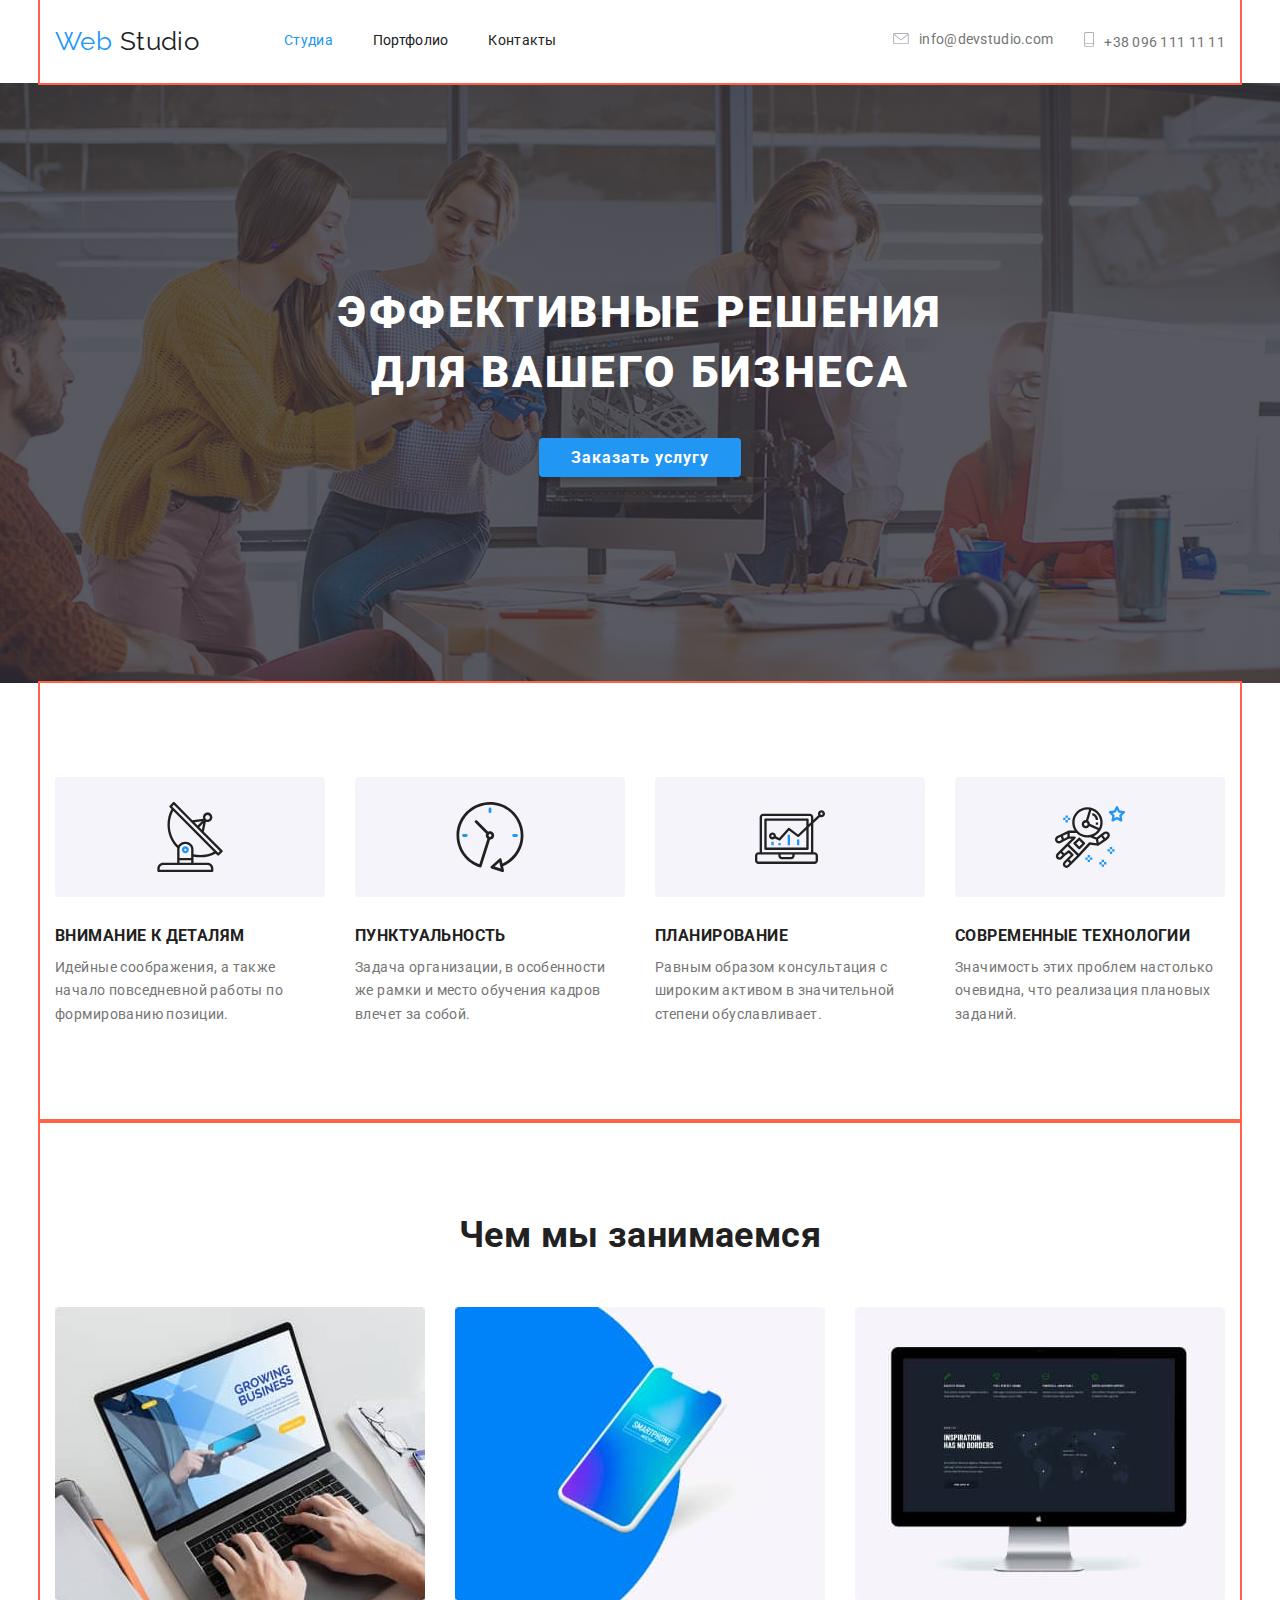
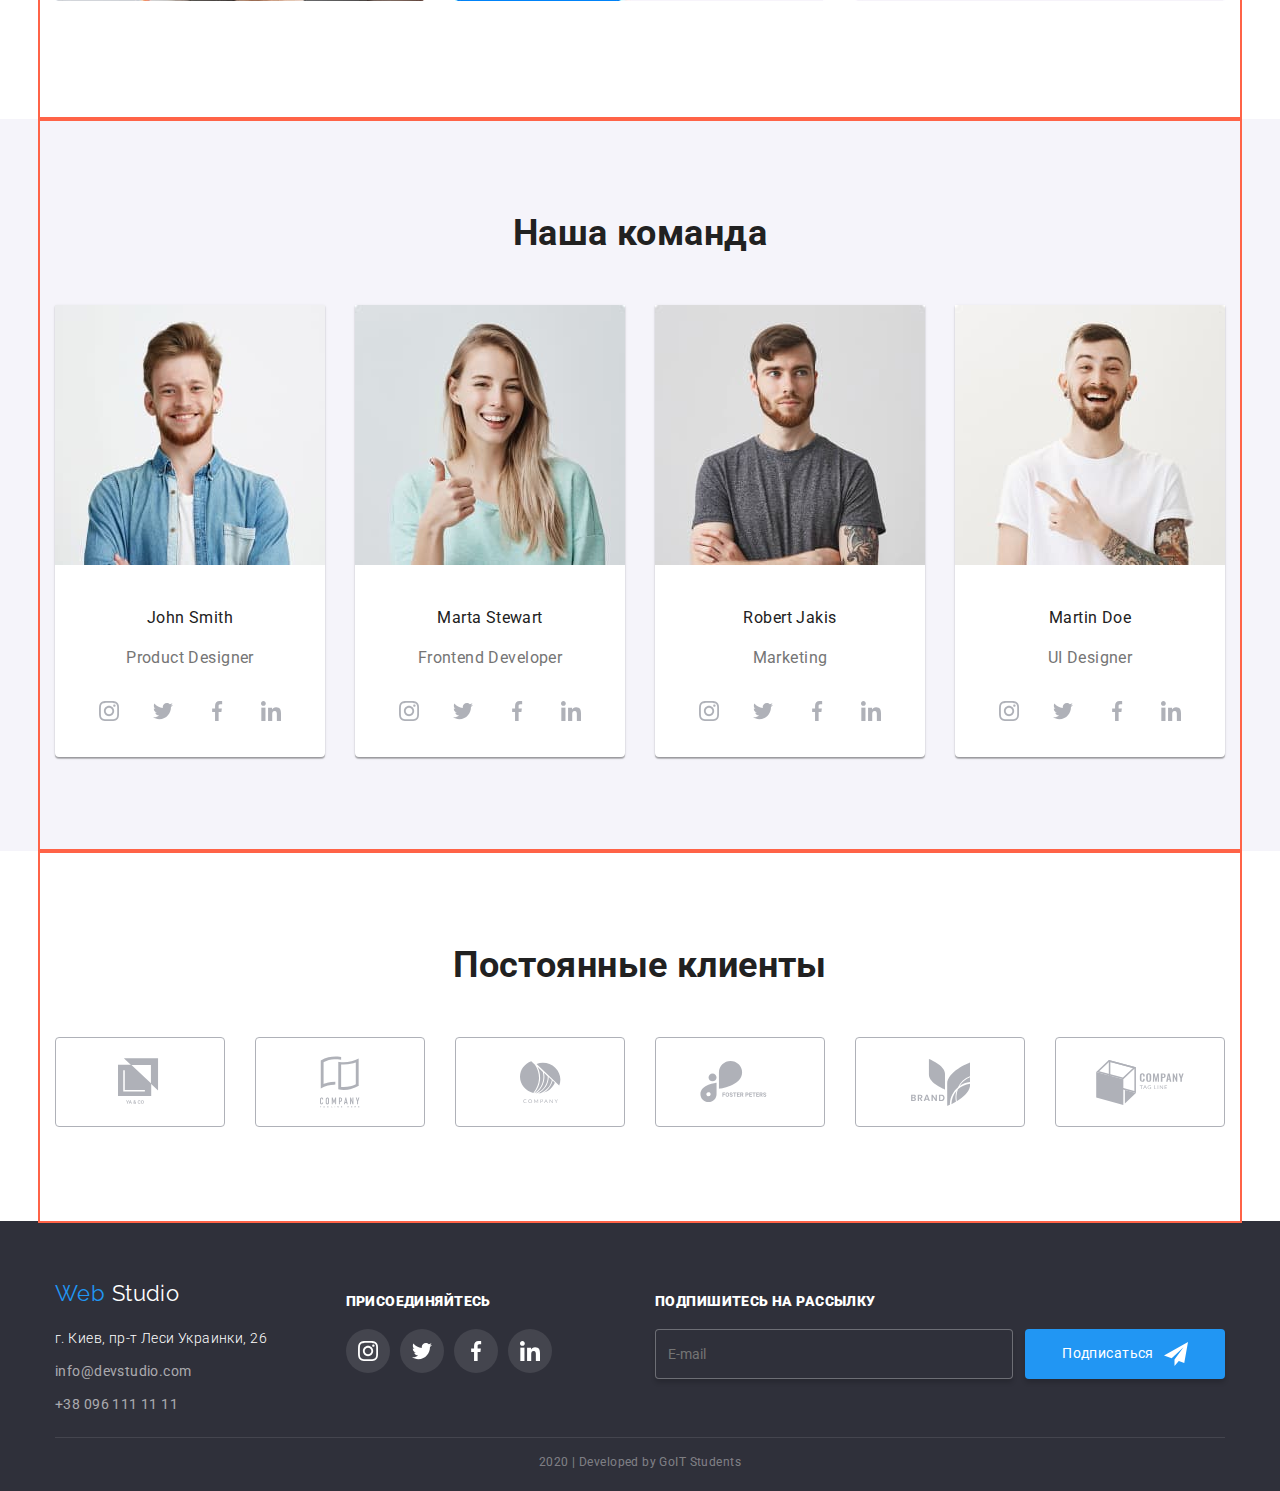
<file: index.html>
<!DOCTYPE html>
<html lang="ru">
  <head>
    <meta charset="UTF-8" />
    <meta name="viewport" content="width=device-width, initial-scale=1.0" />
    <title>Студіа</title>
    <link rel="stylesheet" href="./css/normaliz.css"> 
    <link rel="stylesheet" href="./css/styles.css" />
    <link
      rel="stylesheet"
      href="https://fonts.googleapis.com/css2?family=Raleway:wght@700&family=Roboto:wght@300;500;700;900&display=swap"
    />
    <!-- <link rel="stylesheet" href="https://cdnjs.cloudflare.com/ajax/libs/modern-normalize/0.6.0/modern-normalize.min.css" > -->
  </head>
  <body>
    <!--шапка сайта-->
    <header class="page-header">
      <nav class="container main-nav">
        <a href="./index.html" class="logo"
          ><span class="logo-web">Web</span> Studio</a
        >
        <ul class="site-nav list">
          <li class="item"><a href="/" class="link current">Студиа</a></li>
          <li class="item"><a href="./portfolio.html" class="link">Портфолио</a></li>
          <li class="item"><a href="/" class="link">Контакты</a></li>
        </ul>
        <address class="address-nav">
          <ul class="address-nav list">
            <li class="item">
              <a href="mailto:info@devstudio.com" class="link">
                <svg class="icon" width="16" height="11.2">
                  <use href="./images/sprite.svg#mail"></use> 
                </svg>info@devstudio.com
              </a>
            </li>
            <li class="item">
              <a href="tel:+380961111111" class="link">
                <svg class="icon" width="10" height="14.94">
                  <use href="./images/sprite.svg#tel"></use> 
                </svg>+38 096 111 11 11
              </a>
            </li>
          </ul>
        </address>
      </nav>
    </header>
    <main>
      <!--hero-->
      <section class="hero">
        <div class="hero-container">
          <h1 class="hero-title">эффективные решения<br> для вашего бизнеса</h1>
          <a href="/" class="button-hero">Заказать услугу</a>
          
        </div>
      </section>
      <!--блок особенности компании-->
      <section class="container section">
        <h2 class="section-title hidden">особенности компании</h2>
        <ul class="feature-list list">
          <li class="item">
              <div class="feature-icon">
                <svg class="icon-antenna">
                  <use href="./images/sprite.svg#antenna"></use> 
                </svg>
              </div>
            <h3 class="features-title">Внимание к деталям</h3>
            <p class="features-description">
              Идейные соображения, а также начало повседневной работы по
              формированию позиции.
            </p>
          </li>
          <li class="item">
            <div class="feature-icon">
              <svg class="icon-clock">
                <use href="./images/sprite.svg#clock"></use> 
              </svg>
            </div>
            <h3 class="features-title">Пунктуальность</h3>
            <p class="features-description">
              Задача организации, в особенности же рамки и место обучения кадров
              влечет за собой.
            </p>
          </li>
          <li class="item">
            <div class="feature-icon">
              <svg class="icon-diagram">
                <use href="./images/sprite.svg#diagram"></use> 
              </svg>
            </div>
            <h3 class="features-title">Планирование</h3>
            <p class="features-description">
              Равным образом консультация с широким активом в значительной
              степени обуславливает.
            </p>
          </li>
          <li class="item">
            <div class="feature-icon">
              <svg class="icon-astronaut">
                <use href="./images/sprite.svg#astronaut"></use> 
              </svg>
            </div>
            <h3 class="features-title">Современные технологии</h3>
            <p class="features-description">
              Значимость этих проблем настолько очевидна, что реализация
              плановых заданий.
            </p>
          </li>
        </ul>
      </section>
      <!--блок чем занимаетса компания-->
      <section class="container section">
        <h2 class="section-title">Чем мы занимаемся</h2>
        <ul class="produce-list list">
          <li class="item">
            <img
              src="./images/what-we-do/box1.jpg"
              alt="Десктопные приложения"
              width="370"
            />
            <h3 class="produce-title">Десктопные приложения</h3>
          </li>
          <li class="item">
            <img
              src="./images/what-we-do/box2.jpg"
              alt="Мобильные приложения"
              width="370"
            />
            <h3 class="produce-title">Мобильные приложения</h3>
          </li>
          <li class="item">
            <img
              src="./images/what-we-do/box3.jpg"
              alt="Дизайнерские решения"
              width="370"
            />
            <h3 class="produce-title">Дизайнерские решения</h3>
          </li>
        </ul>
      </section>
      <!--блок Наша команда-->
      <div class="background-team">
        <section class="container section">
          <h2 class="section-title">Наша команда</h2>
          <ul class="team-list list">
            <!--первый член команды-->
            <li class="item card">
              <img
                src="./images/our-team/komanda1.jpg"
                alt="John Smith"
                width="270"
              />
              <h3 class="team-title">John Smith</h3>
              <p class="team-description">Product Designer</p>
              <!--блок команды social icon-->
              <div class="container-sociallinks">
                <ul class="list sociallinks">
                  <li class="item">
                    <a href="https://www.instagram.com/atom_travel/"
                       class="team-social link">
                       <svg class="social-icon">
                         <use href="./images/sprite.svg#instagram"></use> 
                       </svg>
                      </a>
                  </li>
                  <li class="item">
                    <a href="https://www.instagram.com/atom_travel/"
                       class="team-social link">
                       <svg class="social-icon">
                         <use href="./images/sprite.svg#twitter"></use> 
                       </svg>
                      </a>
                  </li>
                  <li class="item">
                    <a href="https://www.instagram.com/atom_travel/"
                       class="team-social link">
                       <svg class="social-icon">
                         <use href="./images/sprite.svg#facebook"></use> 
                       </svg>
                      </a>
                  </li>
                  <li class="item">
                    <a href="https://www.instagram.com/atom_travel/"
                       class="team-social link">
                       <svg class="social-icon">
                         <use href="./images/sprite.svg#linkedin"></use> 
                       </svg>
                      </a>
                  </li>
                </ul>
              </div>
            </li>
            <!--второй член команды-->
            <li class="item card">
              <img
                src="./images/our-team/komanda2.jpg"
                alt="Marta Stewart"
                width="270"
              />
              <h3 class="team-title">Marta Stewart</h3>
              <p class=" team-description">Frontend Developer</p>
              <!--блок команды social icon-->
              <div class="container-sociallinks">
                <ul class="list sociallinks">
                  <li class="item">
                    <a href="https://www.instagram.com/atom_travel/"
                       class="team-social link">
                       <svg class="social-icon">
                         <use href="./images/sprite.svg#instagram"></use> 
                       </svg>
                      </a>
                  </li>
                  <li class="item">
                    <a href="https://www.instagram.com/atom_travel/"
                       class="team-social link">
                       <svg class="social-icon">
                         <use href="./images/sprite.svg#twitter"></use> 
                       </svg>
                      </a>
                  </li>
                  <li class="item">
                    <a href="https://www.instagram.com/atom_travel/"
                       class="team-social link">
                       <svg class="social-icon">
                         <use href="./images/sprite.svg#facebook"></use> 
                       </svg>
                      </a>
                  </li>
                  <li class="item">
                    <a href="https://www.instagram.com/atom_travel/"
                       class="team-social link">
                       <svg class="social-icon">
                         <use href="./images/sprite.svg#linkedin"></use> 
                       </svg>
                      </a>
                  </li>
                </ul>
              </div>
            </li>
            <!--третий член команды-->
            <li class="item card">
              <img
                src="./images/our-team/komanda3.jpg"
                alt="Robert Jakis"
                width="270"
              />
              <h3 class="team-title">Robert Jakis</h3>
              <p class="team-description">Marketing</p>
              <!--блок команды social icon-->
              <!--блок команды social icon-->
              <div class="container-sociallinks">
                <ul class="list sociallinks">
                  <li class="item">
                    <a href="https://www.instagram.com/atom_travel/"
                       class="team-social link">
                       <svg class="social-icon">
                         <use href="./images/sprite.svg#instagram"></use> 
                       </svg>
                      </a>
                  </li>
                  <li class="item">
                    <a href="https://www.instagram.com/atom_travel/"
                       class="team-social link">
                       <svg class="social-icon">
                         <use href="./images/sprite.svg#twitter"></use> 
                       </svg>
                      </a>
                  </li>
                  <li class="item">
                    <a href="https://www.instagram.com/atom_travel/"
                       class="team-social link">
                       <svg class="social-icon">
                         <use href="./images/sprite.svg#facebook"></use> 
                       </svg>
                      </a>
                  </li>
                  <li class="item">
                    <a href="https://www.instagram.com/atom_travel/"
                       class="team-social link">
                       <svg class="social-icon">
                         <use href="./images/sprite.svg#linkedin"></use> 
                       </svg>
                      </a>
                  </li>
                </ul>
              </div>
            </li>
            <!--четвертый член команды-->
            <li class="item card">
              <img
                src="./images/our-team/komanda4.jpg"
                alt="MMartin Doe"
                width="270"
              />
              <h3 class="team-title">Martin Doe</h3>
              <p class="team-description">UI Designer</p>
              <!--блок команды social icon-->
              <div class="container-sociallinks">
                <ul class="list sociallinks">
                  <li class="item">
                    <a href="https://www.instagram.com/atom_travel/"
                       class="team-social link">
                       <svg class="social-icon">
                         <use href="./images/sprite.svg#instagram"></use> 
                       </svg>
                      </a>
                  </li>
                  <li class="item">
                    <a href="https://www.instagram.com/atom_travel/"
                       class="team-social link">
                       <svg class="social-icon">
                         <use href="./images/sprite.svg#twitter"></use> 
                       </svg>
                      </a>
                  </li>
                  <li class="item">
                    <a href="https://www.instagram.com/atom_travel/"
                       class="team-social link">
                       <svg class="social-icon">
                         <use href="./images/sprite.svg#facebook"></use> 
                       </svg>
                      </a>
                  </li>
                  <li class="item">
                    <a href="https://www.instagram.com/atom_travel/"
                       class="team-social link">
                       <svg class="social-icon">
                         <use href="./images/sprite.svg#linkedin"></use> 
                       </svg>
                      </a>
                  </li>
                </ul>
              </div>
            </li>
          </ul>
        </section>
      </div>

      <!--блок постоянные клиенты-->
      <section class="container section">
        <h2 class="section-title">Постоянные клиенты</h2>
        <ul class="client-list list">
          <li class="item">
            <a href="/" class="client-logo link">
              <svg class="client-icon" width="44.27" height="49.23">
                <use href="./images/sprite.svg#logo1"></use> 
              </svg>
            </a>
          </li>
          <li class="item">
            <a href="/" class="client-logo link">
              <svg class="client-icon" width="40" height="52">
                <use href="./images/sprite.svg#logo2"></use> 
              </svg>
            </a>
          </li>
          <li class="item">
            <a href="/" class="client-logo link">
              <svg class="client-icon" width="41" height="42.6">
                <use href="./images/sprite.svg#logo3"></use> 
              </svg>
            </a>
          </li>
          <li class="item">
            <a href="/" class="client-logo link">
              <svg class="client-icon" width="79.66" height="42.02">
                <use href="./images/sprite.svg#logo4"></use> 
              </svg>
            </a>
          </li>
          <li class="item">
            <a href="/" class="client-logo link">
              <svg class="client-icon" width="59" height="47">
                <use href="./images/sprite.svg#logo5"></use> 
              </svg>
            </a>
          </li>
          <li class="item">
            <a href="/" class="client-logo link">
              <svg class="client-icon" width="88.48" height="45.44">
                <use href="./images/sprite.svg#logo6"></use> 
              </svg>
            </a>
          </li>
        </ul>
      </section>
    </main>
    <!-- Футер -->
    <footer class="footer">
      <div class="footer-container">
          <div class="block1">
              <a href="./index.html" class="logo-footer"
              ><span class="logo-web">Web</span> Studio</a
              >
              <address class="address-footer">
                  <ul class="list">
                      <li class="item address-description">г. Киев, пр-т Леси Украинки, 26</li>
                      <li class="item"><a href="mailto:info@devstudio.com" class="link">info@devstudio.com</a></li>
                      <li class="item"><a href="tel:+380961111111" class="link">+38 096 111 11 11</a></li>
                  </ul>
              </address>
          </div>
          

          <div class="subscribe-social">
          <b>присоединяйтесь</b>
          <ul class="social-list list">
              <li class="item">
                  <a href="https://www.instagram.com/atom_travel/"
                    class="social-footer link">
                    <svg class="social-icon">
                      <use href="./images/sprite.svg#instagram"></use> 
                    </svg>
                    </a>
                </li>
                <li class="item">
                  <a href="https://www.instagram.com/atom_travel/"
                    class="social-footer link">
                    <svg class="social-icon">
                      <use href="./images/sprite.svg#twitter"></use> 
                    </svg>
                    </a>
                </li>
                <li class="item">
                  <a href="https://www.instagram.com/atom_travel/"
                    class="social-footer link">
                    <svg class="social-icon">
                      <use href="./images/sprite.svg#facebook"></use> 
                    </svg>
                    </a>
                </li>
                <li class="item">
                  <a href="https://www.instagram.com/atom_travel/"
                    class="social-footer link">
                    <svg class="social-icon">
                      <use href="./images/sprite.svg#linkedin"></use> 
                    </svg>
                    </a>
                </li>
          </ul>
          </div>
          <div class="subscribe-telegram">
          <b>Подпишитесь на рассылку</b>
          <div class="email-forma">
              <input class="subscribe-input" type="email" placeholder="E-mail">
              <a href="/" class="subscribe-link link">Подписаться
                  <svg class="icon" width="24" height="24">
                    <use href="./images/sprite.svg#icon-send"></use> 
                  </svg>
              </a>
          </div>
          
          </div>
      </div>
      <div class="copy-rite">
          <p>2020 | Developed by GoIT Students</p>
      </div>
    </footer>
  </body>
</html>
</file>
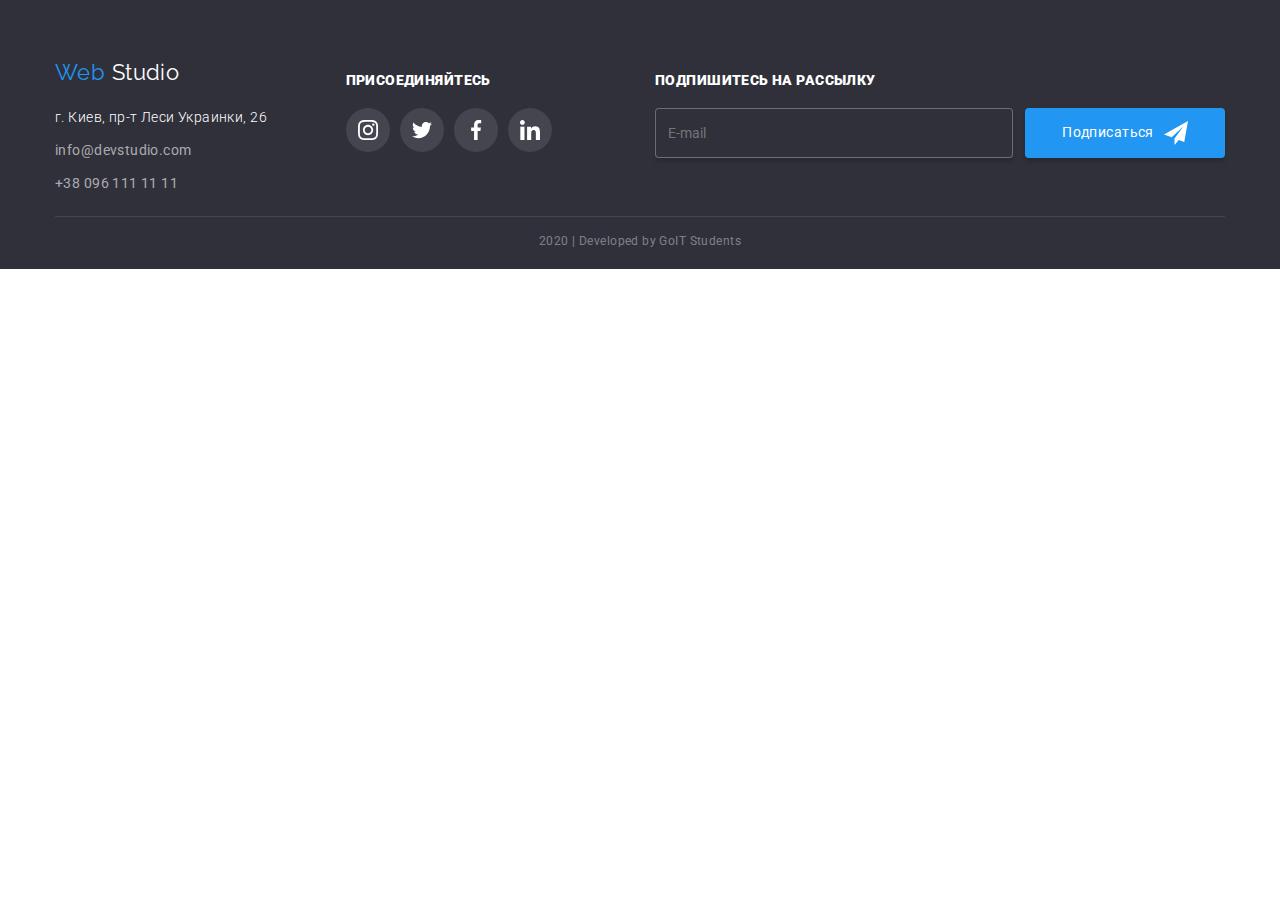
<file: footer.html>
<!DOCTYPE html>
<html lang="en">
    <head>
        <meta charset="UTF-8" />
        <meta name="viewport" content="width=device-width, initial-scale=1.0" />
        <title>Футер</title>
        <link rel="stylesheet" href="./css/normaliz.css"> 
        <link rel="stylesheet" href="./css/styles.css" />
        <link
          rel="stylesheet"
          href="https://fonts.googleapis.com/css2?family=Raleway:wght@700&family=Roboto:wght@300;500;700;900&display=swap"
        />
        <!-- <link rel="stylesheet" href="https://cdnjs.cloudflare.com/ajax/libs/modern-normalize/0.6.0/modern-normalize.min.css" > -->
      </head>
<body>
    <!-- Футер -->
    <footer class="footer">
        <div class="footer-container">
            <div class="block1">
                <a href="./index.html" class="logo-footer"
                ><span class="logo-web">Web</span> Studio</a
                >
                <address class="address-footer">
                    <ul class="list">
                        <li class="item address-description">г. Киев, пр-т Леси Украинки, 26</li>
                        <li class="item"><a href="mailto:info@devstudio.com" class="link">info@devstudio.com</a></li>
                        <li class="item"><a href="tel:+380961111111" class="link">+38 096 111 11 11</a></li>
                    </ul>
                </address>
            </div>
            

            <div class="subscribe-social">
            <b>присоединяйтесь</b>
            <ul class="social-list list">
                <li class="item">
                    <a href="https://www.instagram.com/atom_travel/"
                       class="social-footer link">
                       <svg class="social-icon">
                         <use href="./images/sprite.svg#instagram"></use> 
                       </svg>
                      </a>
                  </li>
                  <li class="item">
                    <a href="https://www.instagram.com/atom_travel/"
                       class="social-footer link">
                       <svg class="social-icon">
                         <use href="./images/sprite.svg#twitter"></use> 
                       </svg>
                      </a>
                  </li>
                  <li class="item">
                    <a href="https://www.instagram.com/atom_travel/"
                       class="social-footer link">
                       <svg class="social-icon">
                         <use href="./images/sprite.svg#facebook"></use> 
                       </svg>
                      </a>
                  </li>
                  <li class="item">
                    <a href="https://www.instagram.com/atom_travel/"
                       class="social-footer link">
                       <svg class="social-icon">
                         <use href="./images/sprite.svg#linkedin"></use> 
                       </svg>
                      </a>
                  </li>
            </ul>
            </div>
            <div class="subscribe-telegram">
            <b>Подпишитесь на рассылку</b>
            <div class="email-forma">
                <input class="subscribe-input" type="email" placeholder="E-mail">
                <a href="/" class="subscribe-link link">Подписаться
                    <svg class="icon" width="24" height="24">
                      <use href="./images/sprite.svg#icon-send"></use> 
                    </svg>
                </a>
            </div>
            
            </div>
        </div>
        <div class="copy-rite">
            <p>2020 | Developed by GoIT Students</p>
        </div>
    </footer>
</body>
</html>
</file>
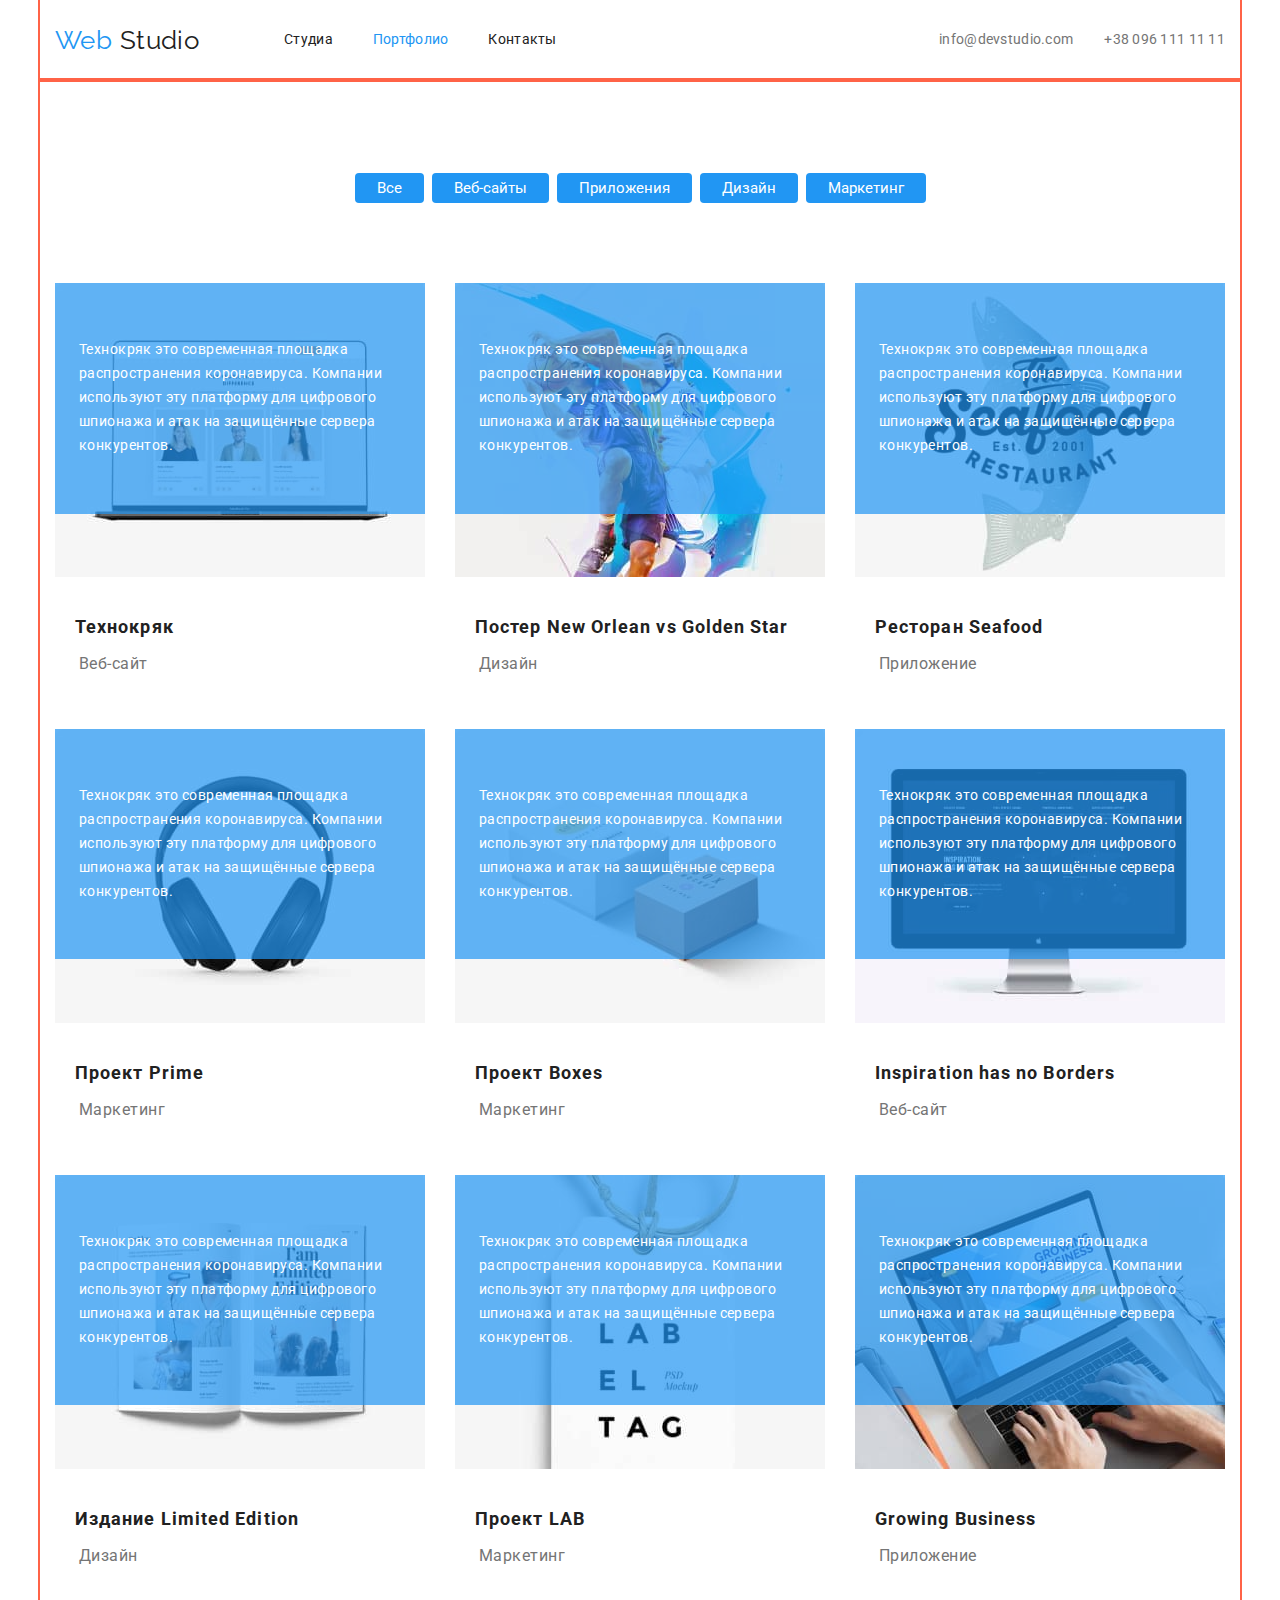
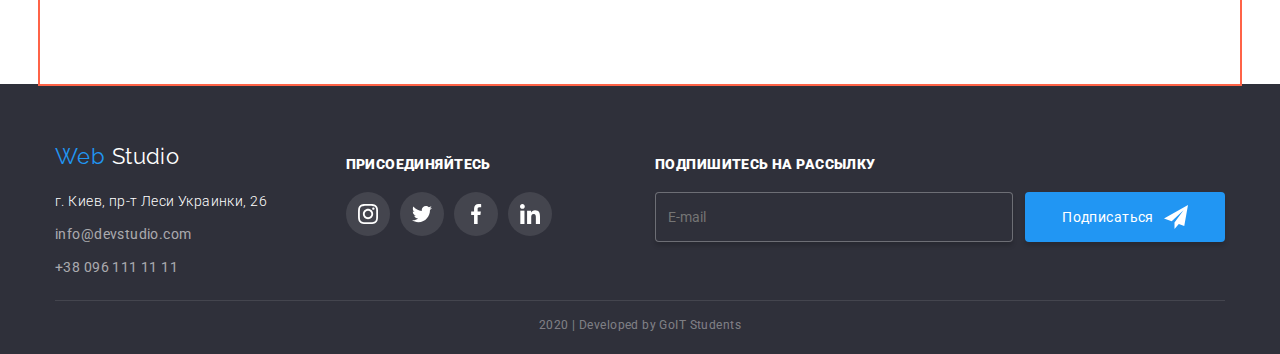
<file: portfolio.html>
<!DOCTYPE html>
<html lang="ru">
<head>
    <meta charset="UTF-8">
    <meta name="viewport" content="width=device-width, initial-scale=1.0">
    <title>Портфолио</title>
    <link rel="stylesheet" href="./css/normaliz.css">
    <link rel="stylesheet" href="./css/styles.css">
    <link rel="stylesheet" href="https://fonts.googleapis.com/css2?family=Raleway:wght@700&family=Roboto:wght@300;500;700;900&display=swap">
</head>
<body>
    <!--шапка сайта-->
    <header class="page-header">
      <nav class="container main-nav">
        <a href="./index.html" class="logo"
        ><span class="logo-web">Web</span> Studio</a>
        <ul class="site-nav list">
                <li class="item"><a href="./index.html" class="link">Студиа</a></li>
                <li class="item"><a href="portfolio.html" class="link current">Портфолио</a></li>
                <li class="item"><a href="/" class="link">Контакты</a></li>
        </ul>
        <address class="address-nav">
                <ul class="address-nav list">
                  <li class="item"><a href="mailto:info@devstudio.com" class="link">info@devstudio.com</a></li>
                  <li class="item"><a href="tel:+380961111111" class="link">+38 096 111 11 11</a></li>
                </ul>
        </address>
      </nav>
    </header>
    <main class="container-portfolio">
        <!--блок фильтр-->
        <div>
            <ul class="list filter block">
                <li class="item"><button class="button primary" type="button">Все</button></li>
                <li class="item"><button class="button primary" type="button">Веб-сайты</button></li>
                <li class="item"><button class="button primary" type="button">Приложения</button></li>
                <li class="item"><button class="button primary" type="button">Дизайн</button></li>
                <li class="item"><button class="button primary" type="button">Маркетинг</button></li>
            </ul>
        </div>
        <!--блок портфолио-->
        <section>
          <h1 class="hidden">Портфолио фирмы</h1>
          <ul class="portfolio-list list">
            <li class="item portfolio-card">
              <a href="/" class="link">
              <img 
                src="./images/portfolio/tehnocrak.jpg" 
                alt="Технокряк" 
                width="370" 
              />                        
              <h2 class="portfolio-title">Технокряк</h2>
              <p class="portfolio-description">Веб-сайт</p>
              <p class="portfolio-hover card-behind">Технокряк это современная площадка распространения коронавируса. Компании используют эту платформу для цифрового шпионажа и атак на защищённые сервера конкурентов.</p>
              </a>
            </li>
            <li class="item portfolio-card">
              <a href="/" class="link">
              <img 
                src="./images/portfolio/Poster-Golden-Star.jpg" 
                alt="Постер New Orlean vs Golden Star"
                width="370"
              />                   
              <h2 class="portfolio-title">Постер New Orlean vs Golden Star</h2>
              <p class="portfolio-description">Дизайн</p>
              <p class="portfolio-hover card-behind">Технокряк это современная площадка распространения коронавируса. Компании используют эту платформу для цифрового шпионажа и атак на защищённые сервера конкурентов.</p>
              </a>
            </li>
            <li class="item portfolio-card">
              <a href="/" class="link">
              <img 
                src="./images/portfolio/restaurant-Seafood.jpg" 
                alt="Ресторан Seafood"
                width="370"
              />                    
              <h2 class="portfolio-title">Ресторан Seafood</h2>
              <p class="portfolio-description">Приложение</p>
              <p class="portfolio-hover card-behind">Технокряк это современная площадка распространения коронавируса. Компании используют эту платформу для цифрового шпионажа и атак на защищённые сервера конкурентов.</p>
              </a>
            </li>
            <li class="item portfolio-card">
              <a href="/" class="link">
              <img 
                src="./images/portfolio/Project-Prime.jpg" 
                alt="Проект Prime"
                width="370"
              />                    
              <h2 class="portfolio-title">Проект Prime</h2>
              <p class="portfolio-description">Маркетинг</p>
              <p class="portfolio-hover card-behind">Технокряк это современная площадка распространения коронавируса. Компании используют эту платформу для цифрового шпионажа и атак на защищённые сервера конкурентов.</p>
              </a>
            </li>
            <li class="item portfolio-card">
              <a href="/" class="link">
              <img 
                src="./images/portfolio/Project-Boxes.jpg" 
                alt="Проект Prime"
                width="370"
              />                    
              <h2 class="portfolio-title">Проект Boxes</h2>
              <p class="portfolio-description">Маркетинг</p>
              <p class="portfolio-hover card-behind">Технокряк это современная площадка распространения коронавируса. Компании используют эту платформу для цифрового шпионажа и атак на защищённые сервера конкурентов.</p>
              </a>
            </li>
            <li class="item portfolio-card">
              <a href="/" class="link">
              <img 
                src="./images/portfolio/Inspiration-has-no-Borders.jpg"
                alt="Inspiration has no Borders"
                width="370"
              />                    
              <h2 class="portfolio-title">Inspiration has no Borders</h2>
              <p class="portfolio-description">Веб-сайт</p>
              <p class="portfolio-hover card-behind">Технокряк это современная площадка распространения коронавируса. Компании используют эту платформу для цифрового шпионажа и атак на защищённые сервера конкурентов.</p>
              </a>
            </li>
            <li class="item portfolio-card">
              <a href="/" class="link">
              <img 
                src="./images/portfolio/Edition-Limited-Edition.jpg"
                alt="Издание Limited Edition"
                width="370"
              />                    
              <h2 class="portfolio-title">Издание Limited Edition</h2>
              <p class="portfolio-description">Дизайн</p>
              <p class="portfolio-hover card-behind">Технокряк это современная площадка распространения коронавируса. Компании используют эту платформу для цифрового шпионажа и атак на защищённые сервера конкурентов.</p>
              </a>   
            </li>
            <li class="item portfolio-card">
              <a href="/" class="link">
              <img 
                src="./images/portfolio/Project-LAB.jpg"
                alt="Проект LAB"
                width="370"
              />                    
              <h2 class="portfolio-title">Проект LAB</h2>
              <p class="portfolio-description">Маркетинг</p>
              <p class="portfolio-hover card-behind">Технокряк это современная площадка распространения коронавируса. Компании используют эту платформу для цифрового шпионажа и атак на защищённые сервера конкурентов.</p>
              </a>
            </li>
            <li class="item portfolio-card">
              <a href="/" class="link">
              <img 
                src="./images/portfolio/Growing-Business.jpg"
                alt="Growing Business"
                width="370"
              />                    
              <h2 class="portfolio-title">Growing Business</h2>
              <p class="portfolio-description">Приложение</p>
              <p class="portfolio-hover card-behind">Технокряк это современная площадка распространения коронавируса. Компании используют эту платформу для цифрового шпионажа и атак на защищённые сервера конкурентов.</p>
              </a>
            </li>
          </ul>      
        </section>    
    </main>
    <!-- Футер -->
    <footer class="footer">
      <div class="footer-container">
          <div class="block1">
              <a href="./index.html" class="logo-footer"
              ><span class="logo-web">Web</span> Studio</a
              >
              <address class="address-footer">
                  <ul class="list">
                      <li class="item address-description">г. Киев, пр-т Леси Украинки, 26</li>
                      <li class="item"><a href="mailto:info@devstudio.com" class="link">info@devstudio.com</a></li>
                      <li class="item"><a href="tel:+380961111111" class="link">+38 096 111 11 11</a></li>
                  </ul>
              </address>
          </div>
          

          <div class="subscribe-social">
          <b>присоединяйтесь</b>
          <ul class="social-list list">
              <li class="item">
                  <a href="https://www.instagram.com/atom_travel/"
                    class="social-footer link">
                    <svg class="social-icon">
                      <use href="./images/sprite.svg#instagram"></use> 
                    </svg>
                    </a>
                </li>
                <li class="item">
                  <a href="https://www.instagram.com/atom_travel/"
                    class="social-footer link">
                    <svg class="social-icon">
                      <use href="./images/sprite.svg#twitter"></use> 
                    </svg>
                    </a>
                </li>
                <li class="item">
                  <a href="https://www.instagram.com/atom_travel/"
                    class="social-footer link">
                    <svg class="social-icon">
                      <use href="./images/sprite.svg#facebook"></use> 
                    </svg>
                    </a>
                </li>
                <li class="item">
                  <a href="https://www.instagram.com/atom_travel/"
                    class="social-footer link">
                    <svg class="social-icon">
                      <use href="./images/sprite.svg#linkedin"></use> 
                    </svg>
                    </a>
                </li>
          </ul>
          </div>
          <div class="subscribe-telegram">
          <b>Подпишитесь на рассылку</b>
          <div class="email-forma">
              <input class="subscribe-input" type="email" placeholder="E-mail">
              <a href="/" class="subscribe-link link">Подписаться
                  <svg class="icon" width="24" height="24">
                    <use href="./images/sprite.svg#icon-send"></use> 
                  </svg>
              </a>
          </div>
          
          </div>
      </div>
      <div class="copy-rite">
          <p>2020 | Developed by GoIT Students</p>
      </div>
    </footer>
</body>
</html>
</file>
<file: css/styles.css>
/* цвет основного текста #757575; */
/* вторичный цвет текста  #212121; */

/* акцент #2196f3; */
/* цвет фона #FFFFFF;  */
/* вторичный цвет фона #F5F5F5; */

:root {
  --text-title-color: #212121;
  --primary-text-color: #757575;
  --accent-color: #2196f3;
  --primary-white-color:  #FFFFFF;
  --secondary-grey-color: #F5F4FA;
  --primary-logo-color: #AFB1B8; 
}

body {
  background-color: var(--primary-white-color);
  color: var(--primary-text-color);
  

  font-family: "Roboto", "Raleway", "Lato", "Open Sans", sans-serif;
  letter-spacing: 0.03em;
  font-size: 14px;
  line-height: 1.71;
}

/* Утиилиты */



.list {
  padding: 0;
  margin: 0;
  list-style: none;
}

.container {
  margin-left: auto;
  margin-right: auto;
  width: 1200px;
  padding-left: 15px;
  padding-right: 15px;
  outline: 2px solid tomato;
}

.container-portfolio {
  margin-left: auto;
  margin-right: auto;
  width: 1200px;
  padding-left: 15px;
  padding-right: 15px;
  padding-top: 93px;
  padding-bottom: 94px;
  outline: 2px solid tomato;
}

h1, h2, h3, h4, h5, h6 {
  color: var(--text-title-color);
  font-weight: 700;
  margin-top: 0px;
  margin-bottom: 0px;
}
p {
  font-weight: 400;
  margin-top: 0px;
  margin-bottom: 0px;
}

.hidden {
  /* margin: 0px;
  height: 0px;
  color: transparent; */
  display: none;
}




/* Page header */

/*
.page-header {
} */

/* Main nav */

.main-nav {
  display: flex;
  align-items: center;
}

/* Logo */

.logo {
  color: var(--text-title-color);
  font-family: "Raleway", sans-serif;

  font-size: 26px;
  line-height: 1.19;
  text-decoration: none;
}

.logo-web {
  color: #2196f3;
}

.logo- .logo:focus {
  color: var(--accent-color);
}

/*шапка сайта*/

.site-nav {
  display: flex;
  margin-left: 85px;
}

.site-nav .item:not(:last-child) {
  margin-right: 40px;
}

.address-nav {
  display: flex;
  margin-left: auto;
  font-style: normal;
}

.address-nav .item:not(:last-child) {
  margin-right: 31px;
}

.site-nav .link,
.address-nav .link {
  display: block;
  padding-top: 32px;
  padding-bottom: 32px;
  color: var(--text-title-color);
  font-weight: 400;
  font-size: 14px;
  line-height: 1.14;
  letter-spacing: 0.02em;
  text-decoration: none;
  fill: var(--primary-logo-color);
}

.site-nav .link:hover,
.address-nav .link:hover,
.site-nav .link:focus, 
.address-nav .link:focus{
    color: var(--accent-color);
    fill: var(--accent-color);
}

.site-nav .link.current {
    color: var(--accent-color);
}

.address-nav .link {
    color: var(--primary-text-color);
}

.address-nav .icon {
  margin-right: 10px;
}

/* hero */

.hero {
  max-width: 1600px;
  height: 600px;
  margin-left: auto;
  margin-right: auto;
  background-image: linear-gradient(
      to right,
      rgba(47, 48, 58, 0.8),
      rgba(47, 48, 58, 0.8)
    ),
    url("../images/hero/hero.jpg");
  background-repeat: no-repeat;
  background-position: center;
  background-size: cover;

}

.hero-container {
  display: block;
  margin-left: auto;
  margin-right: auto;
  width: 1200px;
  padding-left: 15px;
  padding-right: 15px;
}

.hero .hero-container {
  padding: 200px 15px;
  text-align: center;
}

.hero-title {
    color: var(--primary-white-color);
    font-weight: 900;
    font-size: 44px;
    line-height: 1.36;

    text-align: center;
    letter-spacing: 0.06em;
    text-transform: uppercase;
    padding-bottom: 30px;
}


/* Section */

.section {
  
  padding-top: 94px;
  padding-bottom: 94px;
  
}

.section.no-padding {
  padding-top: 0;
  padding-bottom: 0;
  /* margin-top: 94px; */
  margin-bottom: 94px; 
}

.section-title {
    color: var(--text-title-color);
    font-weight: 700;
    font-size: 36px;
    line-height: 1.16;
    text-align: center;
    margin-bottom: 50px;
}

/* Features и Examples */

.feature-list {
    display: flex;
    /* justify-content: space-between; */

}

.feature-list .item:not(:last-child) {
  margin-right: 30px; 
}

.feature-icon {
  display: flex;
  justify-content: center;
  align-items: center;
  background-color: var(--secondary-grey-color);
  margin-bottom: 30px;
  height: 120px;
  width: 270px;
  border-radius: 4px;
}

.icon-antenna, .icon-clock, .icon-diagram, .icon-astronaut {
  width: 70px;
  height: 70px;
}

.features-title  {
    color: var(--text-title-color);
    text-transform: uppercase;
    font-weight: 700;
    line-height: 1.14;
    margin-bottom: 10px;

}

.features-description {
    font-weight: 400;
    width: 270px;
  }

.produce-list {
  display: flex;
  justify-content: space-between;
}  

.produce-list .item:not(:last-child) {
  margin-right: 17px; 
}

.produce-title {
    font-weight: 700;
    font-size: 14px;
    line-height: 1.14;
    text-align: center;
    text-transform: uppercase;

    color: #FFFFFF;
}

/* team */
.background-team {
  background-color: var(--secondary-grey-color);
} 

.card {
  padding-bottom: 24px;
  background-color: var(--primary-white-color);
  border-radius: 0px 0px 4px 4px;
  box-shadow: 0px 2px 1px rgba(0, 0, 0, 0.2), 0px 1px 1px rgba(0, 0, 0, 0.14), 0px 1px 3px rgba(0, 0, 0, 0.12);
}


.team-list {
  display: flex;
  /* justify-content: space-between; */
}

.team-list .item:not(:last-child) {
  margin-right: 30px; 
}

.team-title {
    color: var(--text-title-color);
    font-weight: 400;
    font-size: 16px;
    line-height: 1.9;
    text-align: center;
    margin-top: 30px;
    margin-bottom: 10px;

}

.team-description {
    font-weight: 400;
    font-size: 16px;
    line-height: 1.9;
    text-align: center;
    margin-bottom: 16px;
}

.container-sociallinks {
  padding-left: 32px;
  padding-right: 32px;
}

.sociallinks {
  display: flex;
}

.sociallinks .item:not(:last-child) {
  margin-right: 10px; 
}

.team-social { 
  fill: var(--primary-logo-color);
  display: flex;
  justify-content: center;
  align-items: center;

  height: 44px;
  width: 44px;
  border-radius: 50%;
}


.team-social:hover,
.team-social:focus {
  background-color: var(--accent-color);
  fill: var(--primary-white-color);
}

.team-social .link {
  padding: 12px;
}

.social-icon {
  width: 20px;
  height: 20px;
}



/* постоянные клиенты */
.client-list {
  display: flex;
}

.client-list .item:not(:last-child) {
  margin-right: 30px;
}

.client-logo {
  display: flex;
  justify-content: center;
  align-items: center;

  fill: var(--primary-logo-color);
  border: 1px solid #AFB1B8;
  border-radius: 4px;

  width: 170px;
  height: 90px;
}

.client-logo:hover,
.client-logo:focus {
  background-color: var(--secondary-grey-color);
  border: 1px solid var(--accent-color);
  fill: var(--accent-color);
}

/* . {
  width: 50px;
  height: 50px;
} */


/* Button */

button {
    font-family: inherit;
}

.button {
    color: var(--title-text-color);
    background-color: var(--primary-white-color);
  
    font-weight: 400;
    font-size: 15px;
    line-height: 1.2;
    text-decoration: none;
  }
  
.button.primary {
    color: var(--primary-white-color);
    background-color: var(--accent-color);
    border-radius: 4px;
    padding-left: 22px;
    padding-right: 22px;
    padding-top: 6px;
    padding-bottom: 6px;
    border: none;
    outline: none;
  }
  
.button.secondary {
    color: var(--accent-color);
    background-color: var(--primary-white-color);
    padding-top: 6px;
    padding-bottom: 6px;
    border: none;
    outline: none;
  }


.button-hero {
   --h: 50px; 
    min-width: 200px;
    height: 50px;
    line-height: var(--h);
    padding: 10px 32px;
    border: none;
    outline: none;
    cursor: pointer;
    color: var(--primary-white-color);
    background-color: var(--accent-color);
    box-shadow: 0px 4px 4px rgba(0, 0, 0, 0.15);
    border-radius: 4px;
    font-weight: 700;
    font-size: 16px;
    text-align: center;
    letter-spacing: 0.06em;
    text-decoration: none;


}
/* footer */

.footer {
  background-color: #2F303A;
  color: #ffffff;
  font-size: 14px;
  line-height: 1.14;
}

footer b {
  display: flex;
  margin-bottom: 20px;

  font-family: Roboto;
  font-style: normal;
  font-weight: 900;
  font-size: 14px;
  line-height: 16px;
  letter-spacing: 0.03em;
  text-transform: uppercase;

  color: #FFFFFF;
}

.footer-container {
  margin-left: auto;
  margin-right: auto;
  width: 1170px;
  padding-top: 60px;
  padding-bottom: 20px;
  /* outline: 2px solid tomato; */
  display: flex;
  justify-content: space-between;
}

.block1 {
  display: block;
} 
  
.logo-footer {
  color: #ffffff;
  font-family: "Raleway", sans-serif;
  font-size: 22px;
  line-height: 1.18;
  text-decoration: none;
}  

.address-footer {
  font-style: normal;
  margin-top: 20px;
}

.address-footer .item:not(:last-child) {
  padding-bottom: 9px;
}

.address-description {
    color: #ffffff;
    font-weight: 300;
    line-height: 1.71;
}

.address-footer .link {
    color: rgba(255, 255, 255, 0.6);
    font-weight: 400;
    line-height: 1.71;
    text-decoration: none;
    
}
.subscribe-social {
  margin-left: 69px;
  margin-right: 94px;
  padding-top: 12px;
  text-transform: uppercase;
}

.social-list {
  display: flex;
}

.social-list .item:not(:last-child) {
  margin-right: 10px;
}

.social-footer {
  background-color: rgba(255, 255, 255, 0.1);
  fill: var(--primary-white-color);
  display: flex;
  justify-content: center;
  align-items: center;

  height: 44px;
  width: 44px;
  border-radius: 50%;
}

.social-footer:hover,
.social-footer:focus {
  background-color: var(--accent-color);
}


.subscribe-telegram {
  padding-top: 12px;
}
.email-forma {
  display: flex;
}

.subscribe-input {
  margin-right: 12px;
  width: 358px;
  height: 50px;
  border: 1px solid rgba(255, 255, 255, 0.3);
  box-shadow: 0px 4px 4px rgba(0, 0, 0, 0.15);
  border-radius: 4px;
  padding-left: 12px;
  color: rgba(255, 255, 255, 0.6);
  background-color: #2F303A;
  

}

.subscribe-link {
  display: flex;
  justify-content: center;
  align-items: center; 
  height: 50px;
  width: 200px;
  background-color: var(--accent-color);
  color: var(--primary-white-color);

  border: 1px solid rgba(255, 255, 255, 0.3);
  box-shadow: 0px 4px 4px rgba(0, 0, 0, 0.15);
  border-radius: 4px;
  padding: 20px 30px 20px 30px;
  border: none;
  outline: none;
  text-decoration: none;
}

.subscribe-link .icon {
  margin-left: 10px;
}

.copy-rite {
  border-top: 1px solid rgba(255, 255, 255, 0.1);
  width: 1170px;
  margin-right: auto;
  margin-left: auto;
  text-align: center;
  padding-top: 18px;
  padding-bottom: 21px;
  font-size: 12px;
  color: rgba(255, 255, 255, 0.4);
}



/* Portfolio */

/* .portfolio {

    background-color: #ffffff;

} */

.portfolio-title {
    font-weight: 700;
    font-size: 18px;
    line-height: 2;
    letter-spacing: 0.06em;
    color: #212121;
    padding-top: 24px;
    padding-bottom: 4px;
    padding-left: 20px;


}

.portfolio-description {
    font-weight: 400;
    font-size: 16px;
    line-height: 1.87;
    letter-spacing: 0.03em;
    padding-left: 24px;
    color: #757575;
}

/* .portfolio-hover {
    font-weight: 400;
    font-size: 18px;
    line-height: 1.56;
    letter-spacing: 0.03em;
    margin-left: 24px;
    color: #FFFFFF;
} */

.portfolio-list .link {
    text-decoration: none;
}

/* block filter */ 

.filter {
  display: flex;
  justify-content: center;
}

.filter .item:not(:last-child) {
  margin-right: 8px;
}

.container-portfolio .filter {
  padding-top: 0;
  padding-bottom: 0;
  margin-top: 0;
  margin-bottom: 50px;
}

/* блок портфолио карточки */ 

.portfolio-list {
  display: flex;
  flex-wrap: wrap;
}

.portfolio-list .item:not(:nth-child(3n)) {
  margin-right: 30px;
  /*margin-bottom: 30px; */
}

.portfolio-list .item {
    display: block;
    width: calc((100% - 60px) / 3);
    margin-top: 30px;
}

.portfolio-card {
  padding-bottom: 20px;
  background-color: var(--primary-white-color);
  border-radius: 0px 0px 4px 4px;

  transition: transform 250ms cubic-bezier(0.4, 0, 0.2, 1);

  position: relative;
  overflow: hidden;
}

.portfolio-card:hover,
.portfolio-card:focus  {
  
  transform: translateY(-20px);
  box-shadow: 1px 4px 6px rgba(0, 0, 0, 0.16), 0px 4px 4px rgba(0, 0, 0, 0.06), 0px 1px 1px rgba(0, 0, 0, 0.12);  

}

.card-behind {
  position: absolute;
  padding: 15% 24px;
  top: 0;
  left: 0;
  color: var(--primary-white-color);
  background-color: rgba(33, 150, 243, 0.7);
 
}

/* 
.portfolio-card {
  display: flex;
  justify-content: space-between;
}

.portfolio-card .item:not(:last-child) {
  margin-right: 30px;
  margin-bottom: 30px; 
  */

  
  /* 
  .portfolio-card .item-2col 
  width: calc(100% / 3) * 2; 
  */

  /*
.projects .item:not(:nth-child(3n)) {
    margin-right: 30px;
    margin-bottom: 30px;
}
  */
</file>
<file: css/normaliz.css>
/*! modern-normalize v0.6.0 | MIT License | https://github.com/sindresorhus/modern-normalize */

/*
Document
========
*/

/**
Use a better box model (opinionated).
*/

*,
*::before,
*::after {
	box-sizing: border-box;
}

/**
Use a more readable tab size (opinionated).
*/

:root {
	-moz-tab-size: 4;
	tab-size: 4;
}

/**
1. Correct the line height in all browsers.
2. Prevent adjustments of font size after orientation changes in iOS.
*/

html {
	line-height: 1.15; /* 1 */
	-webkit-text-size-adjust: 100%; /* 2 */
}

/*
Sections
========
*/

/**
Remove the margin in all browsers.
*/

body {
	margin: 0;
}

/**
Improve consistency of default fonts in all browsers. (https://github.com/sindresorhus/modern-normalize/issues/3)
*/

body {
	font-family:
		system-ui,
		-apple-system, /* Firefox supports this but not yet `system-ui` */
		'Segoe UI',
		Roboto,
		Helvetica,
		Arial,
		sans-serif,
		'Apple Color Emoji',
		'Segoe UI Emoji';
}

/*
Grouping content
================
*/

/**
Add the correct height in Firefox.
*/

hr {
	height: 0;
}

/*
Text-level semantics
====================
*/

/**
Add the correct text decoration in Chrome, Edge, and Safari.
*/

abbr[title] {
	text-decoration: underline dotted;
}

/**
Add the correct font weight in Edge and Safari.
*/

b,
strong {
	font-weight: bolder;
}

/**
1. Improve consistency of default fonts in all browsers. (https://github.com/sindresorhus/modern-normalize/issues/3)
2. Correct the odd 'em' font sizing in all browsers.
*/

code,
kbd,
samp,
pre {
	font-family:
		SFMono-Regular,
		Consolas,
		'Liberation Mono',
		Menlo,
		monospace; /* 1 */
	font-size: 1em; /* 2 */
}

/**
Add the correct font size in all browsers.
*/

small {
	font-size: 80%;
}

/**
Prevent 'sub' and 'sup' elements from affecting the line height in all browsers.
*/

sub,
sup {
	font-size: 75%;
	line-height: 0;
	position: relative;
	vertical-align: baseline;
}

sub {
	bottom: -0.25em;
}

sup {
	top: -0.5em;
}

/*
Forms
=====
*/

/**
1. Change the font styles in all browsers.
2. Remove the margin in Firefox and Safari.
*/

button,
input,
optgroup,
select,
textarea {
	font-family: inherit; /* 1 */
	font-size: 100%; /* 1 */
	line-height: 1.15; /* 1 */
	margin: 0; /* 2 */
}

/**
Remove the inheritance of text transform in Edge and Firefox.
1. Remove the inheritance of text transform in Firefox.
*/

button,
select { /* 1 */
	text-transform: none;
}

/**
Correct the inability to style clickable types in iOS and Safari.
*/

button,
[type='button'],
[type='reset'],
[type='submit'] {
	-webkit-appearance: button;
}

/**
Remove the inner border and padding in Firefox.
*/

button::-moz-focus-inner,
[type='button']::-moz-focus-inner,
[type='reset']::-moz-focus-inner,
[type='submit']::-moz-focus-inner {
	border-style: none;
	padding: 0;
}

/**
Restore the focus styles unset by the previous rule.
*/

button:-moz-focusring,
[type='button']:-moz-focusring,
[type='reset']:-moz-focusring,
[type='submit']:-moz-focusring {
	outline: 1px dotted ButtonText;
}

/**
Correct the padding in Firefox.
*/

fieldset {
	padding: 0.35em 0.75em 0.625em;
}

/**
Remove the padding so developers are not caught out when they zero out 'fieldset' elements in all browsers.
*/

legend {
	padding: 0;
}

/**
Add the correct vertical alignment in Chrome and Firefox.
*/

progress {
	vertical-align: baseline;
}

/**
Correct the cursor style of increment and decrement buttons in Safari.
*/

[type='number']::-webkit-inner-spin-button,
[type='number']::-webkit-outer-spin-button {
	height: auto;
}

/**
1. Correct the odd appearance in Chrome and Safari.
2. Correct the outline style in Safari.
*/

[type='search'] {
	-webkit-appearance: textfield; /* 1 */
	outline-offset: -2px; /* 2 */
}

/**
Remove the inner padding in Chrome and Safari on macOS.
*/

[type='search']::-webkit-search-decoration {
	-webkit-appearance: none;
}

/**
1. Correct the inability to style clickable types in iOS and Safari.
2. Change font properties to 'inherit' in Safari.
*/

::-webkit-file-upload-button {
	-webkit-appearance: button; /* 1 */
	font: inherit; /* 2 */
}

/*
Interactive
===========
*/

/*
Add the correct display in Chrome and Safari.
*/

summary {
	display: list-item;
}
</file>
